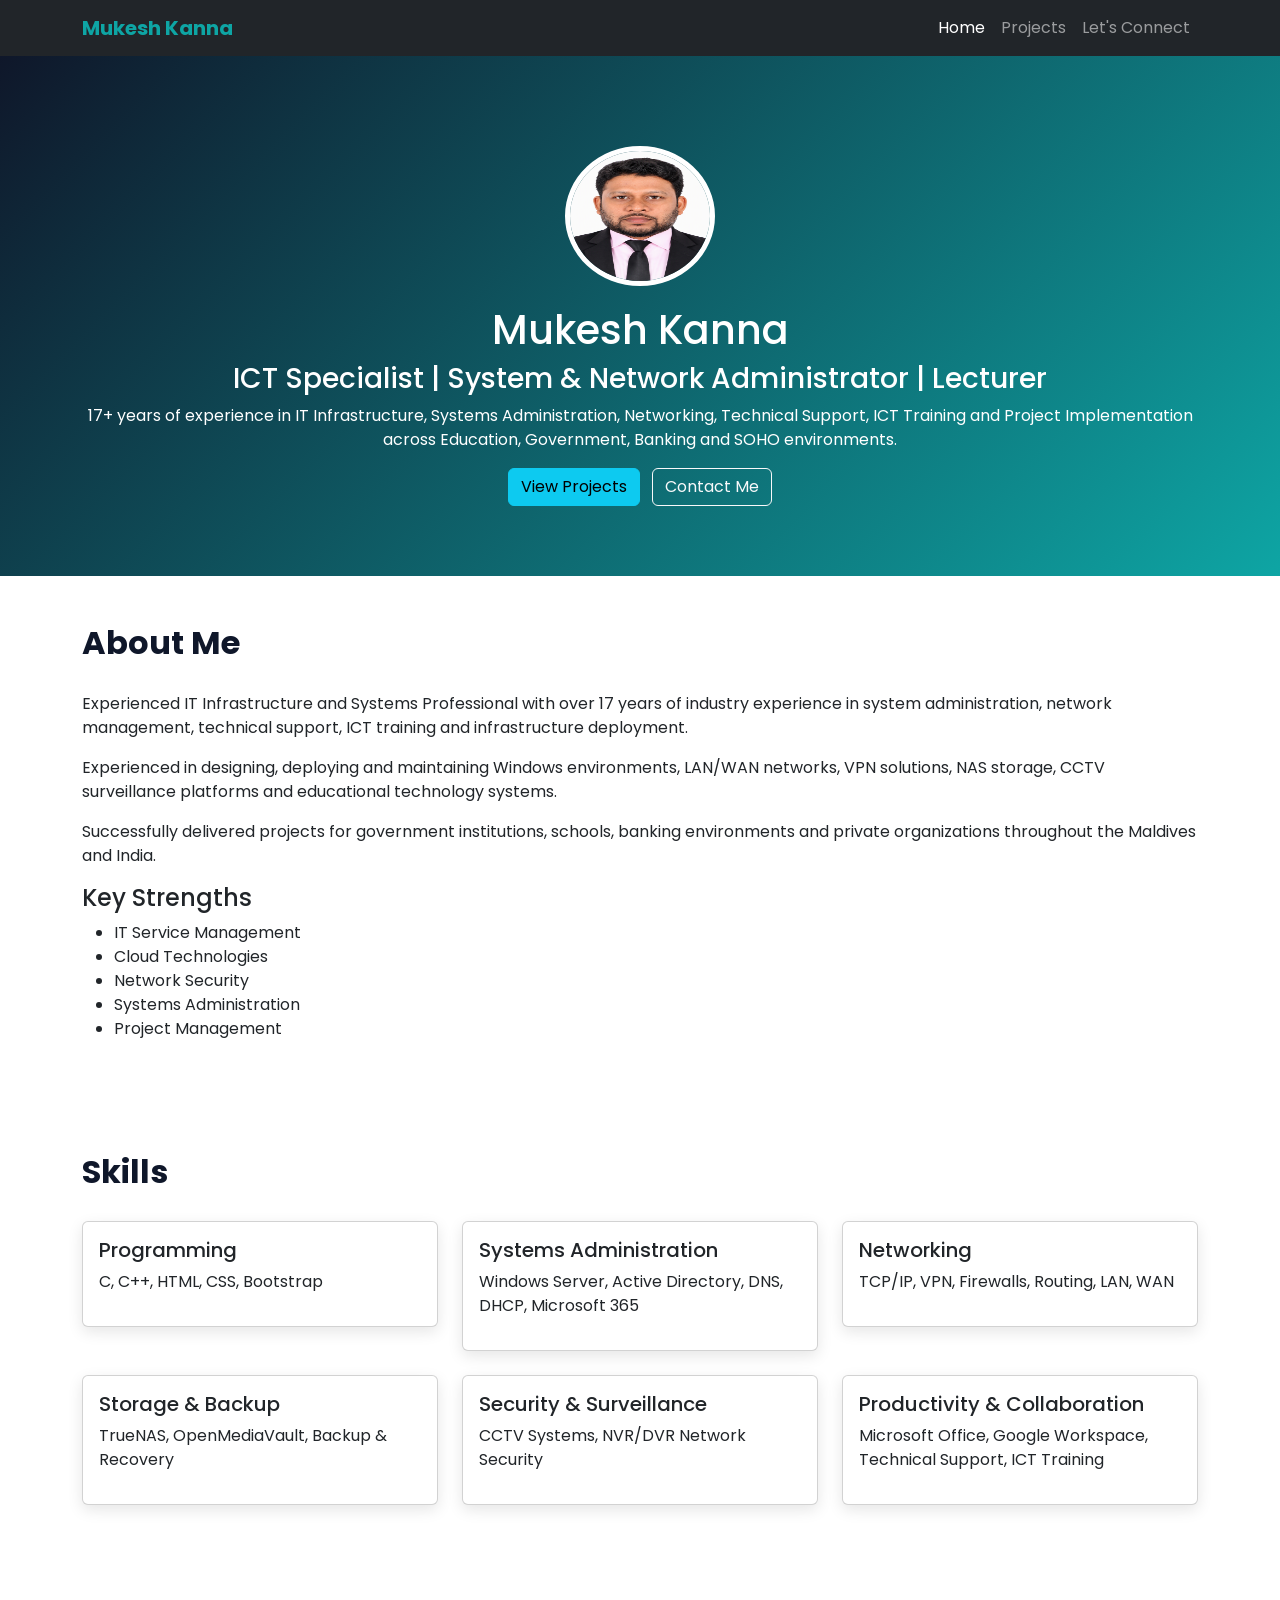
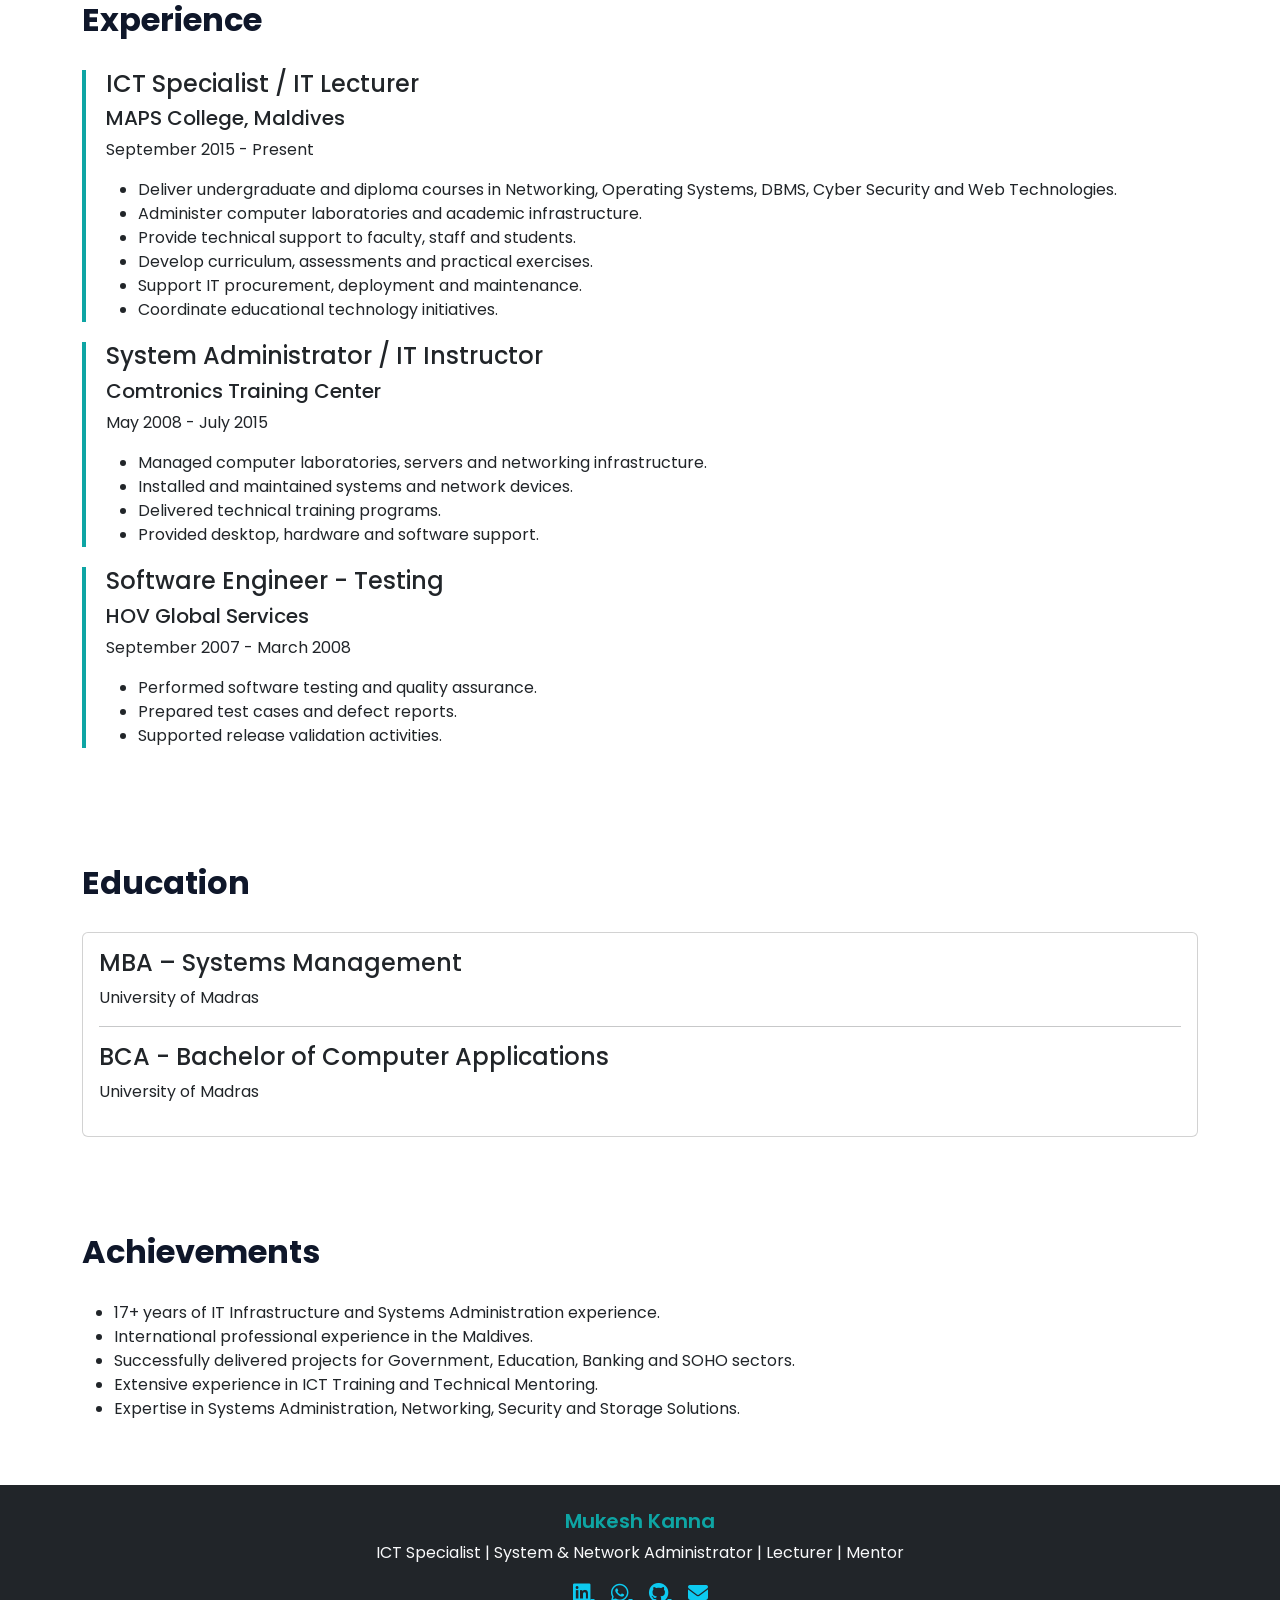
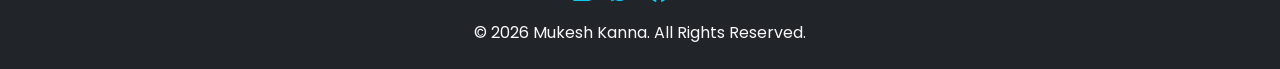
<file: index.html>
<!DOCTYPE html>
<html lang="en">
<head>
<meta charset="UTF-8">
<meta name="viewport" content="width=device-width, initial-scale=1.0">

<title>Mukesh Kanna | IT Professional</title>
<meta name="description" content="Portfolio of Mukesh Kanna - IT Professional">

<link href="https://cdn.jsdelivr.net/npm/bootstrap@5.3.3/dist/css/bootstrap.min.css" rel="stylesheet">
<link href="https://cdnjs.cloudflare.com/ajax/libs/font-awesome/6.5.1/css/all.min.css" rel="stylesheet">
<link href="css/style.css" rel="stylesheet">
</head>

<body>

<nav class="navbar navbar-expand-lg navbar-dark bg-dark fixed-top">
<div class="container">
<a class="navbar-brand" href="#"><strong><font color="#0ea5a4">Mukesh Kanna</font></strong> </a>

<button class="navbar-toggler" data-bs-toggle="collapse" data-bs-target="#navMenu">
<span class="navbar-toggler-icon"></span>
</button>

<div class="collapse navbar-collapse" id="navMenu">
<ul class="navbar-nav ms-auto">
<li class="nav-item"><a class="nav-link active" href="index.html">Home</a></li>
<li class="nav-item"><a class="nav-link" href="about.html">Projects</a></li>
<li class="nav-item"><a class="nav-link" href="contact.html">Let's Connect</a></li>
</ul>
</div>
</div>
</nav>

<section class="hero">
<div class="container text-center">
<img src="images/profile.png" class="profile-img" alt="Profile">
<h1>Mukesh Kanna</h1>

<h3>ICT Specialist | System & Network Administrator | Lecturer</h3>

<p>
17+ years of experience in IT Infrastructure, Systems Administration,
Networking, Technical Support, ICT Training and Project Implementation
across Education, Government, Banking and SOHO environments.
</p>

<a href="about.html" class="btn btn-info me-2">
View Projects
</a>

<a href="contact.html" class="btn btn-outline-light">
Contact Me
</a>

</div>
</section>

<section class="container py-5">
<h2 class="section-title">About Me</h2>

<p>
Experienced IT Infrastructure and Systems Professional with over
17 years of industry experience in system administration,
network management, technical support, ICT training and
infrastructure deployment.
</p>

<p>
Experienced in designing, deploying and maintaining Windows
environments, LAN/WAN networks, VPN solutions, NAS storage,
CCTV surveillance platforms and educational technology systems.
</p>

<p>
Successfully delivered projects for government institutions,
schools, banking environments and private organizations
throughout the Maldives and India.
</p>

<h4>Key Strengths</h4>
<ul>
<li>IT Service Management</li>
<li>Cloud Technologies</li>
<li>Network Security</li>
<li>Systems Administration</li>
<li>Project Management</li>
</ul>
</section>

<section class="container py-5">
<h2 class="section-title">Skills</h2>

<div class="row g-4">

<div class="col-md-4">
<div class="card skill-card">
<div class="card-body">
<h5>Programming</h5>
<p>C, C++, HTML, CSS, Bootstrap</p>
</div>
</div>
</div>

<div class="col-md-4">
<div class="card skill-card">
<div class="card-body">
<h5>Systems Administration</h5>
<p>Windows Server, Active Directory, DNS, DHCP, Microsoft 365</p>
</div>
</div>
</div>

<div class="col-md-4">
<div class="card skill-card">
<div class="card-body">
<h5>Networking</h5>
<p>TCP/IP, VPN, Firewalls, Routing, LAN, WAN</p>
</div>
</div>
</div>

<div class="col-md-4">
<div class="card skill-card">
<div class="card-body">
<h5>Storage & Backup</h5>
<p>TrueNAS, OpenMediaVault, Backup & Recovery</p>
</div>
</div>
</div>

<div class="col-md-4">
<div class="card skill-card">
<div class="card-body">
<h5>Security & Surveillance</h5>
<p>CCTV Systems, NVR/DVR Network Security</p>
</div>
</div>
</div>

<div class="col-md-4">
<div class="card skill-card">
<div class="card-body">
<h5>Productivity & Collaboration</h5>
<p>Microsoft Office, Google Workspace, Technical Support, ICT Training</p>
</div>
</div>
</div>

</div>
</section>

<section class="container py-5">
<h2 class="section-title">Experience</h2>

<div class="timeline">

<div class="timeline-item">

<h4>ICT Specialist / IT Lecturer</h4>

<h5>MAPS College, Maldives</h5>

<p>September 2015 - Present</p>

<ul>
<li>Deliver undergraduate and diploma courses in Networking, Operating Systems, DBMS, Cyber Security and Web Technologies.</li>
<li>Administer computer laboratories and academic infrastructure.</li>
<li>Provide technical support to faculty, staff and students.</li>
<li>Develop curriculum, assessments and practical exercises.</li>
<li>Support IT procurement, deployment and maintenance.</li>
<li>Coordinate educational technology initiatives.</li>
</ul>

</div>

<div class="timeline-item">

<h4>System Administrator / IT Instructor</h4>

<h5>Comtronics Training Center</h5>

<p>May 2008 - July 2015</p>

<ul>
<li>Managed computer laboratories, servers and networking infrastructure.</li>
<li>Installed and maintained systems and network devices.</li>
<li>Delivered technical training programs.</li>
<li>Provided desktop, hardware and software support.</li>
</ul>

</div>

<div class="timeline-item">

<h4>Software Engineer - Testing</h4>

<h5>HOV Global Services</h5>

<p>September 2007 - March 2008</p>

<ul>
<li>Performed software testing and quality assurance.</li>
<li>Prepared test cases and defect reports.</li>
<li>Supported release validation activities.</li>
</ul>

</div>

</div>
</section>

<section class="container py-5">
<h2 class="section-title">Education</h2>

<div class="card">
<div class="card-body">

<h4>MBA – Systems Management</h4>
<p>University of Madras</p>

<hr>

<h4>BCA - Bachelor of Computer Applications</h4>
<p>University of Madras</p>

</div>
</div>
</section>

<section class="container py-5">
<h2 class="section-title">Achievements</h2>
<ul>

<li>17+ years of IT Infrastructure and Systems Administration experience.</li>

<li>International professional experience in the Maldives.</li>

<li>Successfully delivered projects for Government, Education, Banking and SOHO sectors.</li>

<li>Extensive experience in ICT Training and Technical Mentoring.</li>

<li>Expertise in Systems Administration, Networking, Security and Storage Solutions.</li>

</ul>
</section>

<footer class="bg-dark text-light py-4">

    <div class="container text-center">

        <h5>Mukesh Kanna</h5>

        <p>
            ICT Specialist | System & Network Administrator | Lecturer | Mentor
        </p>

        <div class="mb-3">

            <a href="https://linkedin.com/in/mukesh-kanna-30a133b"
               target="_blank"
               class="text-info mx-2">
                <i class="fab fa-linkedin fa-lg"></i>
            </a>

            <a href="https://wa.me/9609945607"
               target="_blank"
               class="text-info mx-2">
                <i class="fab fa-whatsapp fa-lg"></i>
            </a>
             <a href="https://github.com/mukeshkanna85" class="text-info mx-2">
                    <i class="fab fa-github fa-lg"></i>
                </a>

            <a href="mailto:mukeshkanna85@gmail.com"
               class="text-info mx-2">
                <i class="fas fa-envelope fa-lg"></i>
            </a>

        </div>

        <p class="mb-0">
            © 2026 Mukesh Kanna. All Rights Reserved.
        </p>

    </div>

</footer>

<script src="https://cdn.jsdelivr.net/npm/bootstrap@5.3.3/dist/js/bootstrap.bundle.min.js"></script>
<script src="js/script.js"></script>

</body>
</html>
</file>
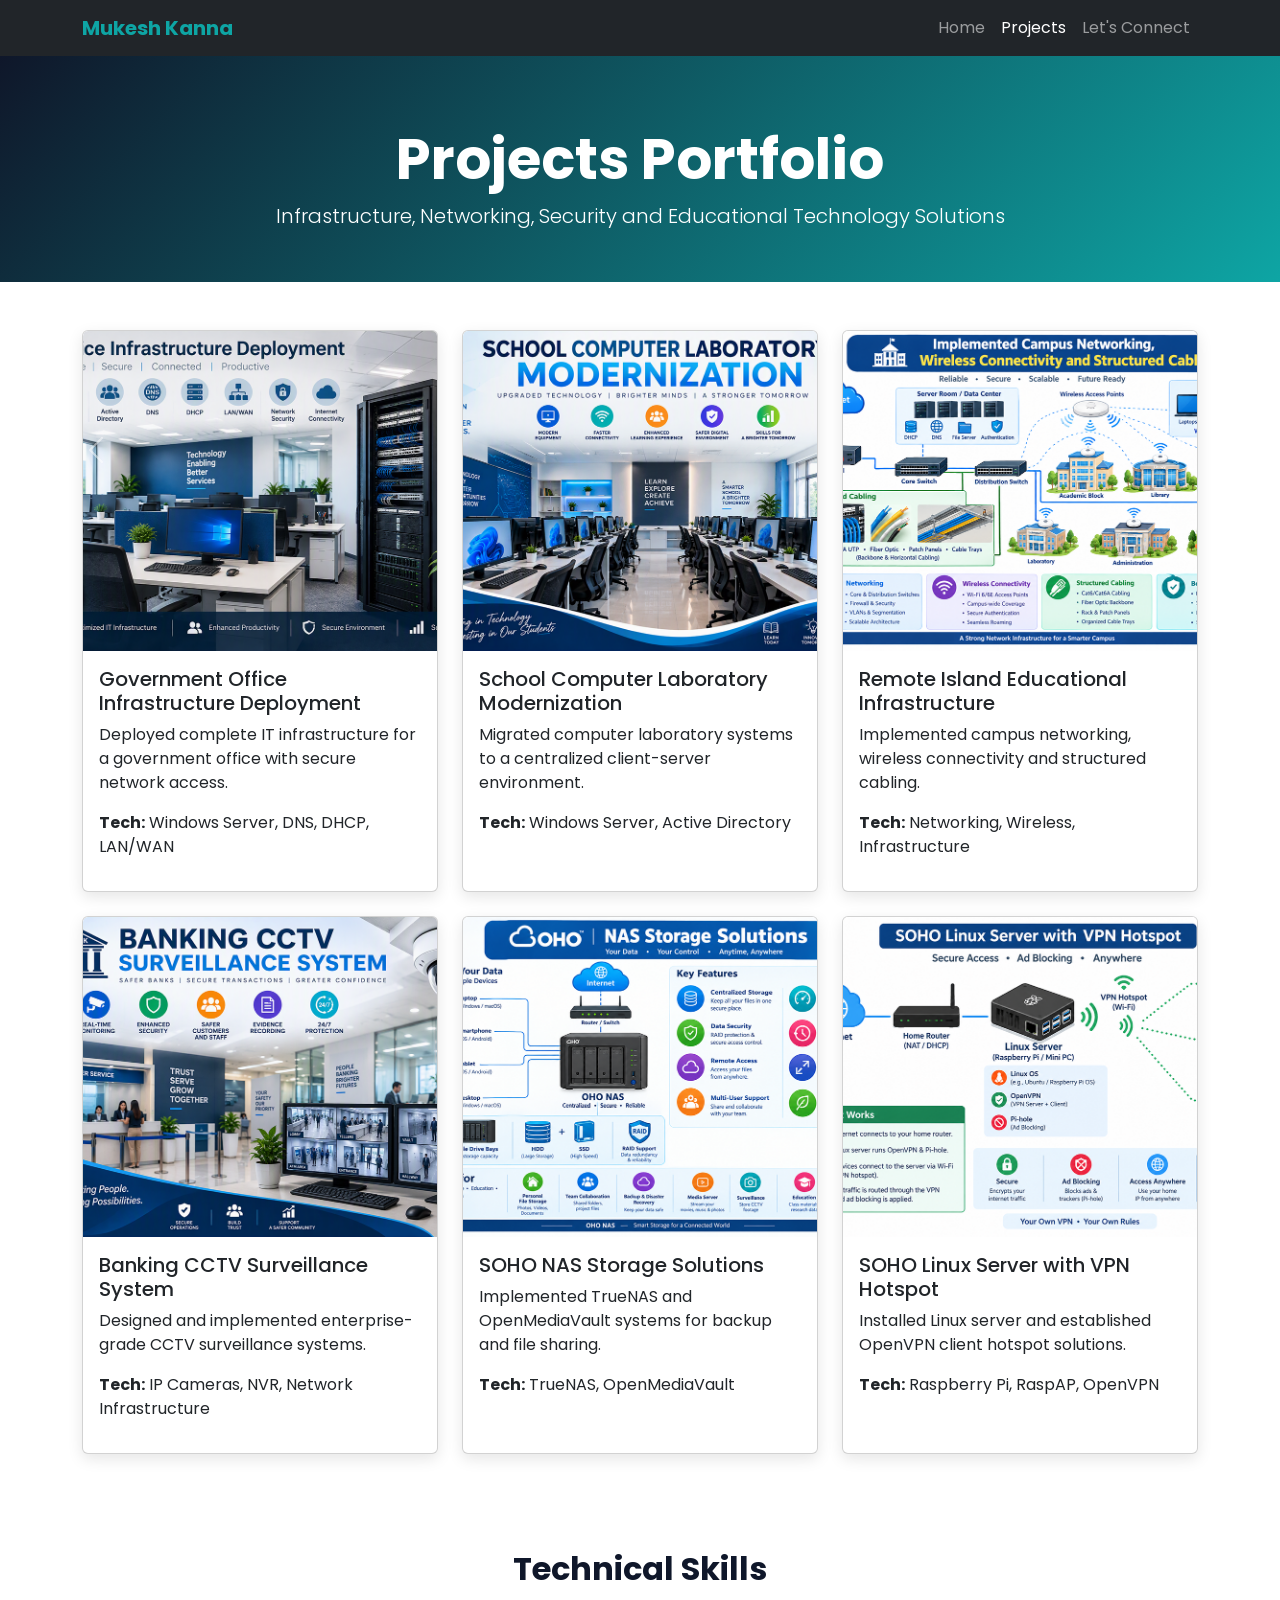
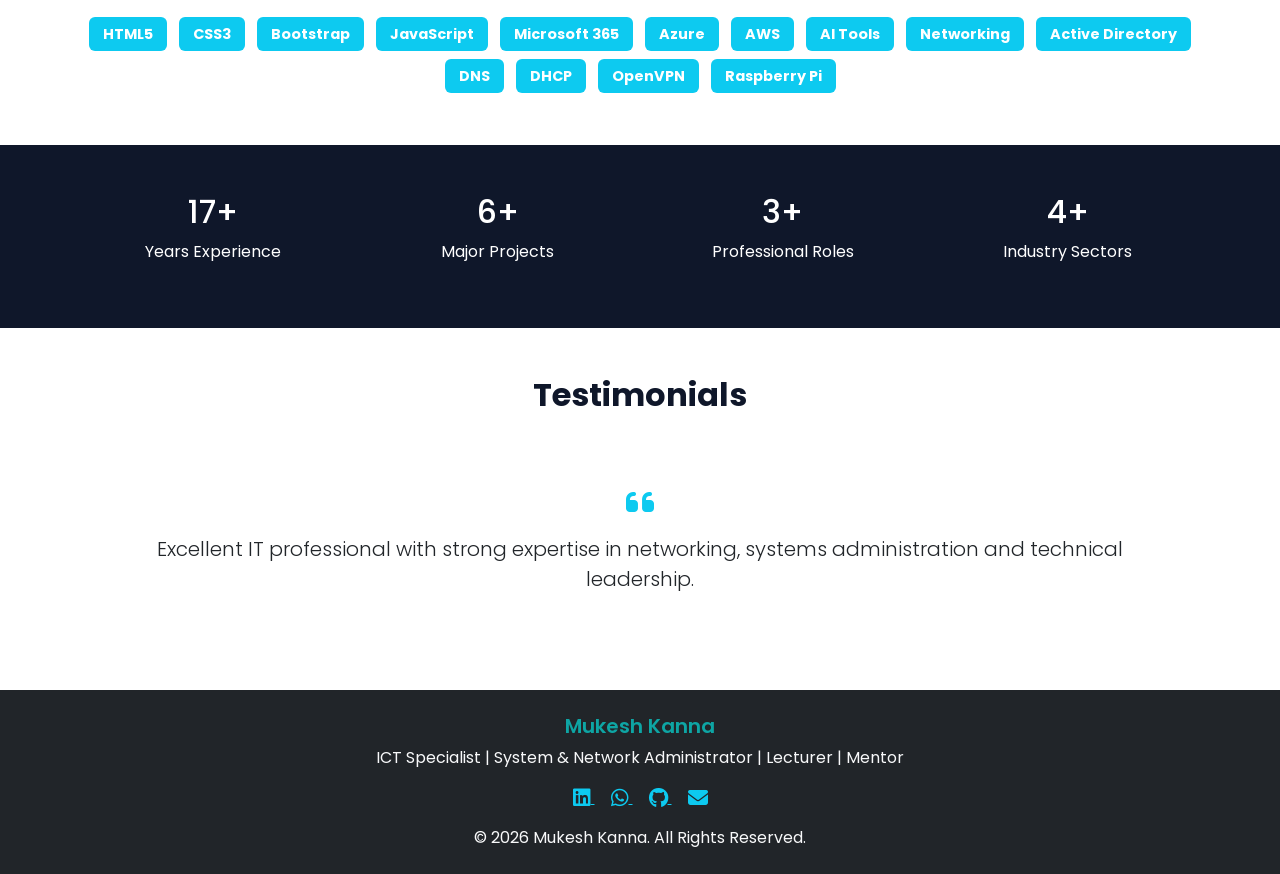
<file: about.html>
<!DOCTYPE html>
<html lang="en">

<head>
    <meta charset="UTF-8">
    <meta name="viewport" content="width=device-width, initial-scale=1.0">

    <title>Projects | Mukesh Kanna</title>

    <link href="https://cdn.jsdelivr.net/npm/bootstrap@5.3.3/dist/css/bootstrap.min.css" rel="stylesheet">

    <link href="https://cdnjs.cloudflare.com/ajax/libs/font-awesome/6.5.1/css/all.min.css" rel="stylesheet">

    <link href="css/style.css" rel="stylesheet">
</head>

<body>

    <!-- Navigation -->
    <nav class="navbar navbar-expand-lg navbar-dark bg-dark fixed-top">
        <div class="container">

            <a class="navbar-brand fw-bold" href="index.html">
                <font color="#0ea5a4">Mukesh Kanna</font>
            </a>

            <button class="navbar-toggler"
                type="button"
                data-bs-toggle="collapse"
                data-bs-target="#navbarNav">
                <span class="navbar-toggler-icon"></span>
            </button>

            <div class="collapse navbar-collapse" id="navbarNav">

                <ul class="navbar-nav ms-auto">

                    <li class="nav-item">
                        <a class="nav-link" href="index.html">
                            Home
                        </a>
                    </li>

                    <li class="nav-item">
                        <a class="nav-link active" href="about.html">
                            Projects
                        </a>
                    </li>

                    <li class="nav-item">
                        <a class="nav-link" href="contact.html">
                            Let's Connect
                        </a>
                    </li>

                </ul>

            </div>

        </div>
    </nav>

    <!-- Page Banner -->
    <header class="page-banner text-center text-white">
        <div class="container">

            <h1 class="display-4 fw-bold">
                Projects Portfolio
            </h1>

            <p class="lead">
                Infrastructure, Networking, Security and Educational Technology Solutions
            </p>

        </div>
    </header>

    <!-- Projects -->
    <section class="container py-5">

        <div class="row g-4">

            <!-- Project 1 -->
            <div class="col-md-4">
                <div class="card project-card h-100">

                    <img src="images/project1.png"
                        class="card-img-top"
                        alt="Government Infrastructure">

                    <div class="card-body">

                        <h5 class="card-title">
                            Government Office Infrastructure Deployment
                        </h5>

                        <p>
                            Deployed complete IT infrastructure for a government office with secure network access.
                        </p>

                        <p>
                            <strong>Tech:</strong>
                            Windows Server, DNS, DHCP, LAN/WAN
                        </p>

                    </div>

                    

                </div>
            </div>

            <!-- Project 2 -->
            <div class="col-md-4">
                <div class="card project-card h-100">

                    <img src="images/project2.png"
                        class="card-img-top"
                        alt="Lab Modernization">

                    <div class="card-body">

                        <h5>
                            School Computer Laboratory Modernization
                        </h5>

                        <p>
                            Migrated computer laboratory systems to a centralized client-server environment.
                        </p>

                        <p>
                            <strong>Tech:</strong>
                            Windows Server, Active Directory
                        </p>

                    </div>

                  

                </div>
            </div>

            <!-- Project 3 -->
            <div class="col-md-4">
                <div class="card project-card h-100">

                    <img src="images/project3.png"
                        class="card-img-top"
                        alt="Educational Infrastructure">

                    <div class="card-body">

                        <h5>
                            Remote Island Educational Infrastructure
                        </h5>

                        <p>
                            Implemented campus networking, wireless connectivity and structured cabling.
                        </p>

                        <p>
                            <strong>Tech:</strong>
                            Networking, Wireless, Infrastructure
                        </p>

                    </div>

                  

                </div>
            </div>

            <!-- Project 4 -->
            <div class="col-md-4">
                <div class="card project-card h-100">

                    <img src="images/project4.png"
                        class="card-img-top"
                        alt="CCTV Project">

                    <div class="card-body">

                        <h5>
                            Banking CCTV Surveillance System
                        </h5>

                        <p>
                            Designed and implemented enterprise-grade CCTV surveillance systems.
                        </p>

                        <p>
                            <strong>Tech:</strong>
                            IP Cameras, NVR, Network Infrastructure
                        </p>

                    </div>

               

                </div>
            </div>

            <!-- Project 5 -->
            <div class="col-md-4">
                <div class="card project-card h-100">

                    <img src="images/project5.png"
                        class="card-img-top"
                        alt="NAS Storage">

                    <div class="card-body">

                        <h5>
                            SOHO NAS Storage Solutions
                        </h5>

                        <p>
                            Implemented TrueNAS and OpenMediaVault systems for backup and file sharing.
                        </p>

                        <p>
                            <strong>Tech:</strong>
                            TrueNAS, OpenMediaVault
                        </p>

                    </div>

         

                </div>
            </div>

            <!-- Project 6 -->
            <div class="col-md-4">
                <div class="card project-card h-100">

                    <img src="images/project6.png"
                        class="card-img-top"
                        alt="VPN Hotspot">

                    <div class="card-body">

                        <h5>
                            SOHO Linux Server with VPN Hotspot
                        </h5>

                        <p>
                            Installed Linux server and established OpenVPN client hotspot solutions.
                        </p>

                        <p>
                            <strong>Tech:</strong>
                            Raspberry Pi, RaspAP, OpenVPN
                        </p>

                    </div>

  

                </div>
            </div>

        </div>

    </section>

    <!-- Technical Skills -->
    <section class="container py-5">

        <h2 class="section-title text-center mb-4">
            Technical Skills
        </h2>

        <div class="text-center">

            <span class="badge bg-info m-1">HTML5</span>
            <span class="badge bg-info m-1">CSS3</span>
            <span class="badge bg-info m-1">Bootstrap</span>
            <span class="badge bg-info m-1">JavaScript</span>
            <span class="badge bg-info m-1">Microsoft 365</span>
            <span class="badge bg-info m-1">Azure</span>
            <span class="badge bg-info m-1">AWS</span>
            <span class="badge bg-info m-1">AI Tools</span>
            <span class="badge bg-info m-1">Networking</span>
            <span class="badge bg-info m-1">Active Directory</span>
            <span class="badge bg-info m-1">DNS</span>
            <span class="badge bg-info m-1">DHCP</span>
            <span class="badge bg-info m-1">OpenVPN</span>
            <span class="badge bg-info m-1">Raspberry Pi</span>

        </div>

    </section>

    <!-- Statistics -->
    <section class="stats py-5">

        <div class="container">

            <div class="row text-center">

                <div class="col-md-3">
                    <h2>17+</h2>
                    <p>Years Experience</p>
                </div>

                <div class="col-md-3">
                    <h2>6+</h2>
                    <p>Major Projects</p>
                </div>

                <div class="col-md-3">
                    <h2>3+</h2>
                    <p>Professional Roles</p>
                </div>

                <div class="col-md-3">
                    <h2>4+</h2>
                    <p>Industry Sectors</p>
                </div>

            </div>

        </div>

    </section>

    <!-- Testimonials -->
    <section class="container py-5">

        <h2 class="section-title text-center mb-5">
            Testimonials
        </h2>

        <div id="testimonialCarousel"
            class="carousel slide"
            data-bs-ride="carousel">

            <div class="carousel-inner text-center">

                <div class="carousel-item active">

                    <div class="p-4">
                        <i class="fas fa-quote-left fa-2x text-info mb-3"></i>

                        <p class="lead">
                            Excellent IT professional with strong expertise in networking,
                            systems administration and technical leadership.
                        </p>
                    </div>

           
                        
                    </div>

                </div>

            </div>

            <button class="carousel-control-prev"
                type="button"
                data-bs-target="#testimonialCarousel"
                data-bs-slide="prev">

                <span class="carousel-control-prev-icon"></span>

            </button>

            <button class="carousel-control-next"
                type="button"
                data-bs-target="#testimonialCarousel"
                data-bs-slide="next">

                <span class="carousel-control-next-icon"></span>

            </button>

        </div>

    </section>

    <!-- Footer -->
    <footer class="bg-dark text-light py-4">

        <div class="container text-center">

            <h5>Mukesh Kanna</h5>

            <p>
            ICT Specialist | System & Network Administrator | Lecturer | Mentor
        </p>

            <div class="mb-3">

                <a href="https://linkedin.com" class="text-info mx-2">
                    <i class="fab fa-linkedin fa-lg"></i>
                </a>
                <a href="https://wa.me/9609945607"
               target="_blank"
               class="text-info mx-2">
                <i class="fab fa-whatsapp fa-lg"></i>
                <a href="https://github.com/mukeshkanna85" class="text-info mx-2">
                    <i class="fab fa-github fa-lg"></i>
                </a>

                <a href="mailto:mukeshkanna85@gmail.com"
                    class="text-info mx-2">
                    <i class="fas fa-envelope fa-lg"></i>
                </a>

            </div>

            <p class="mb-0">
                © 2026 Mukesh Kanna. All Rights Reserved.
            </p>

        </div>

    </footer>

    <script src="https://cdn.jsdelivr.net/npm/bootstrap@5.3.3/dist/js/bootstrap.bundle.min.js"></script>

</body>

</html>
</file>
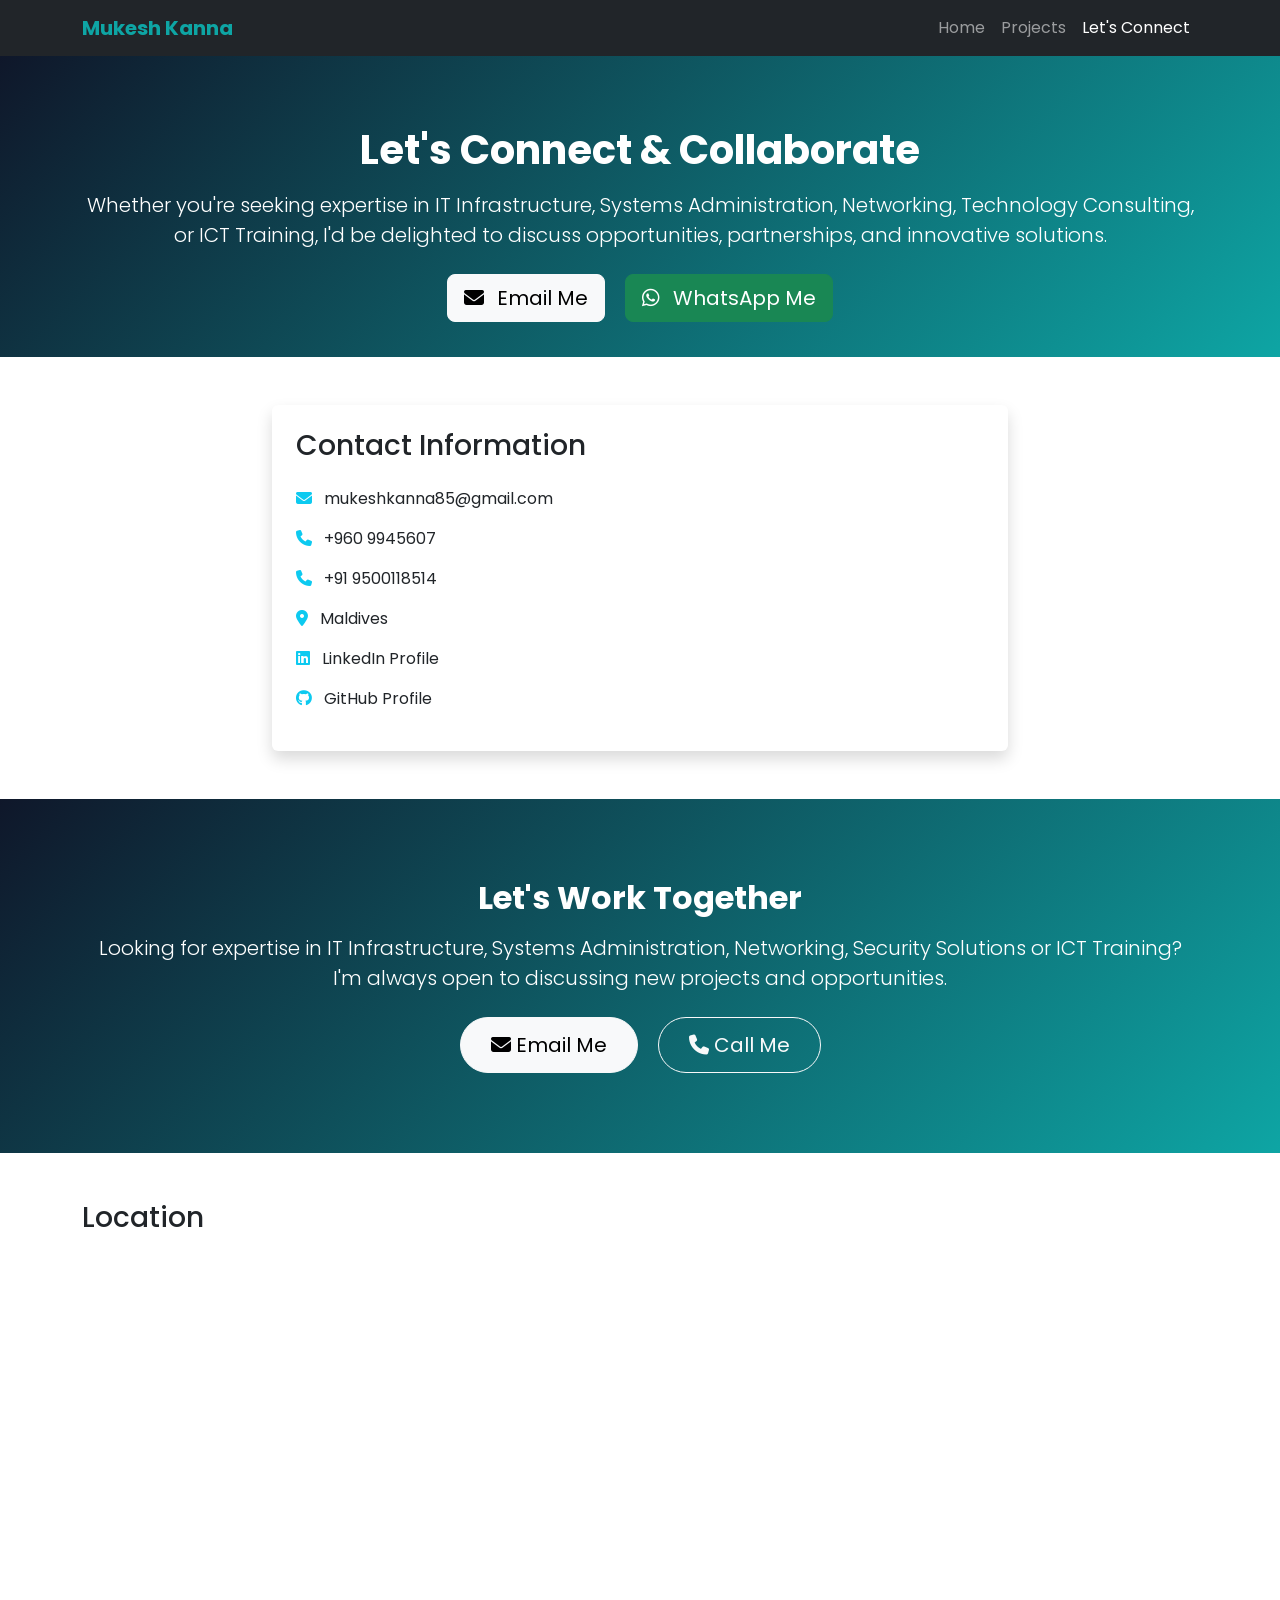
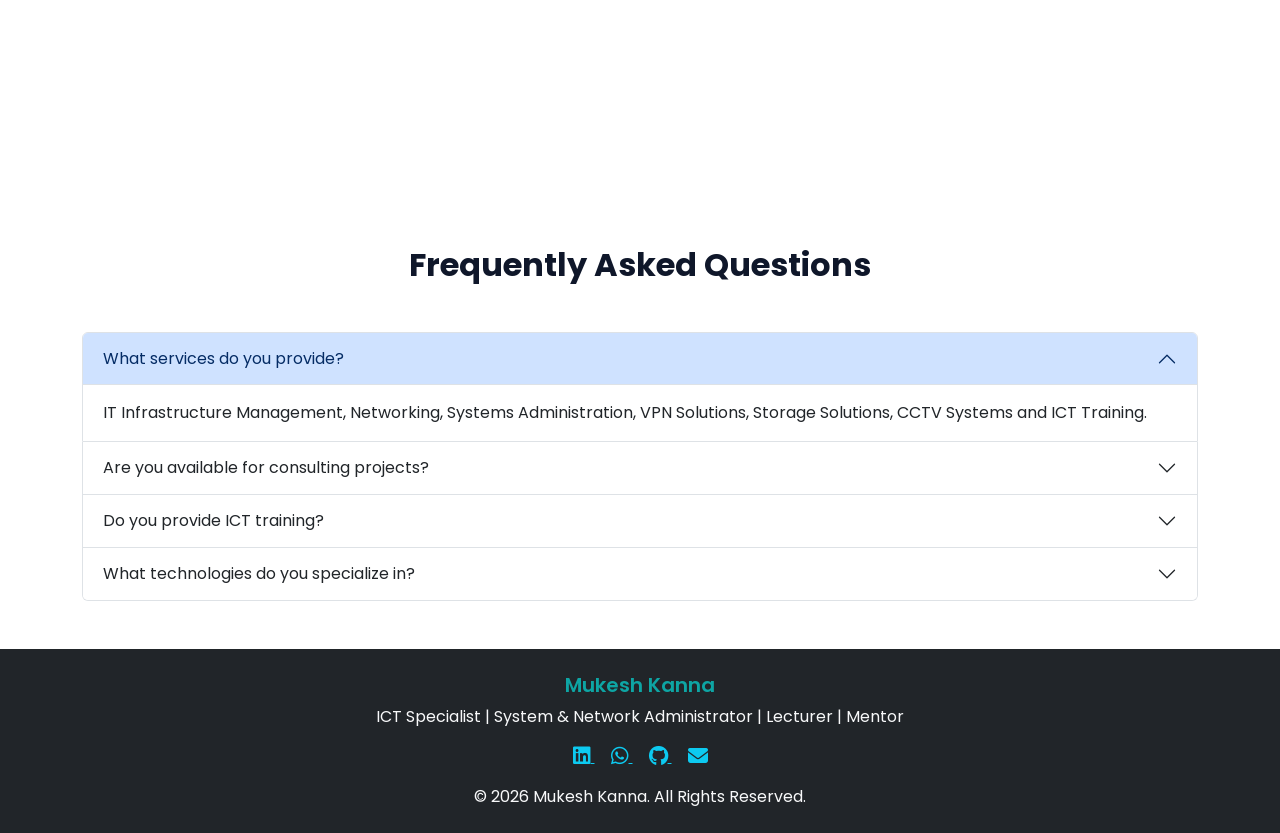
<file: contact.html>
<!DOCTYPE html>
<html lang="en">
<head>
<meta charset="UTF-8">
<meta name="viewport" content="width=device-width, initial-scale=1.0">

<title>Contact | Mukesh Kanna</title>

<link href="https://cdn.jsdelivr.net/npm/bootstrap@5.3.3/dist/css/bootstrap.min.css" rel="stylesheet">
<link rel="stylesheet"
      href="https://cdnjs.cloudflare.com/ajax/libs/font-awesome/6.5.1/css/all.min.css">
<link href="css/style.css" rel="stylesheet">
</head>

<body>

<nav class="navbar navbar-expand-lg navbar-dark bg-dark fixed-top">
<div class="container">
<a class="navbar-brand" href="index.html"><strong><font color="#0ea5a4">Mukesh Kanna</font></strong> </a>
<div class="navbar-nav ms-auto">
<a class="nav-link" href="index.html">Home</a>
<a class="nav-link" href="about.html">Projects</a>
<a class="nav-link active" href="contact.html">Let's Connect</a>
</div>
</div>
</nav>

<header class="page-banner">

    <div class="container text-center">

        <h1 class="text-white fw-bold">
            Let's Connect & Collaborate
        </h1>

        <p class="lead text-white mt-3">
            Whether you're seeking expertise in IT Infrastructure,
            Systems Administration, Networking, Technology Consulting,
            or ICT Training, I'd be delighted to discuss opportunities,
            partnerships, and innovative solutions.
        </p>

        <div class="mt-4">

            <a href="mailto:mukeshkanna85@gmail.com"
               class="btn btn-light btn-lg me-3">
                <i class="fas fa-envelope me-2"></i>
                Email Me
            </a>

            <a href="https://wa.me/9609945607"
               target="_blank"
               class="btn btn-success btn-lg">
                <i class="fab fa-whatsapp me-2"></i>
                WhatsApp Me
            </a>

        </div>

    </div>

</header>

<section class="container py-5">

    <div class="row justify-content-center">

        <div class="col-lg-8">

            <div class="card shadow border-0">

                <div class="card-body p-4">

                    <h3 class="mb-4">Contact Information</h3>

                    <p>
                        <i class="fas fa-envelope text-info me-2"></i>
                        mukeshkanna85@gmail.com
                    </p>

                    <p>
                        <i class="fas fa-phone text-info me-2"></i>
                        +960 9945607
                    </p>

                    <p>
                        <i class="fas fa-phone text-info me-2"></i>
                        +91 9500118514
                    </p>

                    <p>
                        <i class="fas fa-map-marker-alt text-info me-2"></i>
                        Maldives
                    </p>

                    <p>
                        <i class="fab fa-linkedin text-info me-2"></i>
                        LinkedIn Profile
                    </p>

                    <p>
                        <i class="fab fa-github text-info me-2"></i>
                        GitHub Profile
                    </p>

                </div>

            </div>

        </div>

    </div>

</section>
<section class="cta-section">

    <div class="container text-center">

        <h2 class="mb-3">Let's Work Together</h2>

        <p class="lead">
            Looking for expertise in IT Infrastructure, Systems Administration,
            Networking, Security Solutions or ICT Training?
            I'm always open to discussing new projects and opportunities.
        </p>

        <div class="mt-4">

            <a href="mailto:mukeshkanna85@gmail.com"
                class="btn btn-light btn-lg me-3">
                <i class="fas fa-envelope"></i> Email Me
            </a>

            <a href="tel:+9609945607"
                class="btn btn-outline-light btn-lg">
                <i class="fas fa-phone"></i> Call Me
            </a>

        </div>

    </div>

</section>
<section class="container py-5">
<h3>Location</h3>

<iframe
width="100%"
height="500"
src="https://www.google.com/maps/embed?pb=!1m14!1m12!1m3!1d9471.413627208085!2d73.51593179058037!3d4.173709367261401!2m3!1f0!2f0!3f0!3m2!1i1024!2i768!4f13.1!5e1!3m2!1sen!2smv!4v1792591051954!5m2!1sen!2smv">
</iframe>



</section>

<section class="container py-5">

    <h2 class="section-title text-center mb-5">
        Frequently Asked Questions
    </h2>

    <div class="accordion" id="faqAccordion">

        <div class="accordion-item">

            <h2 class="accordion-header">
                <button class="accordion-button"
                    type="button"
                    data-bs-toggle="collapse"
                    data-bs-target="#faq1">
                    What services do you provide?
                </button>
            </h2>

            <div id="faq1"
                 class="accordion-collapse collapse show"
                 data-bs-parent="#faqAccordion">

                <div class="accordion-body">
                    IT Infrastructure Management, Networking,
                    Systems Administration, VPN Solutions,
                    Storage Solutions, CCTV Systems and ICT Training.
                </div>

            </div>

        </div>

        <div class="accordion-item">

            <h2 class="accordion-header">

                <button class="accordion-button collapsed"
                    type="button"
                    data-bs-toggle="collapse"
                    data-bs-target="#faq2">

                    Are you available for consulting projects?

                </button>

            </h2>

            <div id="faq2"
                 class="accordion-collapse collapse"
                 data-bs-parent="#faqAccordion">

                <div class="accordion-body">
                    Yes. I provide consulting services in IT infrastructure,
                    networking, server deployment and technical support.
                </div>

            </div>

        </div>

        <div class="accordion-item">

            <h2 class="accordion-header">

                <button class="accordion-button collapsed"
                    type="button"
                    data-bs-toggle="collapse"
                    data-bs-target="#faq3">

                    Do you provide ICT training?

                </button>

            </h2>

            <div id="faq3"
                 class="accordion-collapse collapse"
                 data-bs-parent="#faqAccordion">

                <div class="accordion-body">
                    Yes. I have over 17 years of experience teaching Networking,
                    Cyber Security, Databases, Operating Systems and Web Technologies.
                </div>

            </div>

        </div>

        <div class="accordion-item">

            <h2 class="accordion-header">

                <button class="accordion-button collapsed"
                    type="button"
                    data-bs-toggle="collapse"
                    data-bs-target="#faq4">

                    What technologies do you specialize in?

                </button>

            </h2>

            <div id="faq4"
                 class="accordion-collapse collapse"
                 data-bs-parent="#faqAccordion">

                <div class="accordion-body">
                    Windows Server, Active Directory, DNS, DHCP,
                    OpenVPN, TrueNAS, OpenMediaVault,
                    Raspberry Pi, LAN/WAN Networking and CCTV Solutions.
                </div>

            </div>

        </div>

    </div>

</section>

    <footer class="bg-dark text-light py-4">

        <div class="container text-center">

            <h5>Mukesh Kanna</h5>

            <p>
            ICT Specialist | System & Network Administrator | Lecturer | Mentor
        </p>

            <div class="mb-3">

                <a href="https://linkedin.com" class="text-info mx-2">
                    <i class="fab fa-linkedin fa-lg"></i>
                </a>
                <a href="https://wa.me/9609945607"
               target="_blank"
               class="text-info mx-2">
                <i class="fab fa-whatsapp fa-lg"></i>
                <a href="https://github.com/mukeshkanna85" class="text-info mx-2">
                    <i class="fab fa-github fa-lg"></i>
                </a>

                <a href="mailto:mukeshkanna85@gmail.com"
                    class="text-info mx-2">
                    <i class="fas fa-envelope fa-lg"></i>
                </a>

            </div>

            <p class="mb-0">
                © 2026 Mukesh Kanna. All Rights Reserved.
            </p>

        </div>

    </footer>

<script src="https://cdn.jsdelivr.net/npm/bootstrap@5.3.3/dist/js/bootstrap.bundle.min.js"></script>
<script src="js/script.js"></script>

</body>
</html>
</file>
<file: css/style.css>
@import url('https://fonts.googleapis.com/css2?family=Poppins:wght@300;400;500;600&display=swap');

body{
font-family:'Poppins',sans-serif;
scroll-behavior:smooth;
}

.hero {
    background: linear-gradient(135deg,#0f172a,#0ea5a4);
    color: white;
    padding: 90px 0 70px;
    margin-top: 56px;
}

.profile-img{
width:150px;
height:140px;
border-radius:50%;
margin-bottom:20px;
border:5px solid white;
}

.page-banner {
    background: linear-gradient(135deg,#0f172a,#0ea5a4);
    color: white;
    padding: 70px 0 35px;
    margin-top: 56px;
}
.project-card {
    overflow: hidden;
}

.project-card:hover {
    transform: translateY(-8px);
}

.project-card .card-body {
    display: flex;
    flex-direction: column;
}

.project-card .card-footer {
    margin-top: auto;
}

.project-card img {
    width: 110%;
    height: 320px;
    object-fit: cover;
    transition: 0.3s ease;
    
}

.project-card:hover img {
    transform: scale(1.05);
}

.section-title {
    font-weight: 700;
}

.stats {
    background: #0f172a;
    color: white;
}

.carousel-item {
    min-height: 180px;
}

.badge {
    padding: 10px 14px;
    font-size: 0.9rem;
}



.section-title{
margin-bottom:30px;
font-weight:700;
color:#0f172a;
}

.card{
transition:.3s;
}

.card:hover{
transform:translateY(-10px);
}

.skill-card,
.project-card{
box-shadow:0 5px 15px rgba(0,0,0,0.1);
}

.stats{
background:#0f172a;
color:white;
}

.timeline-item{
border-left:4px solid #0ea5a4;
padding-left:20px;
margin-bottom:20px;
}

.cta-section{
background:#0ea5a4;
padding:70px 0;
color:white;
}

.footer {
    background: #0f172a;
    color: #ffffff;
    padding: 50px 0 20px;
}

footer a {
    transition: 0.3s ease;
}

footer a:hover {
    color: #ffffff !important;
}

footer h5 {
    color: #0ea5a4;
    font-weight: 600;
}

.footer a:hover {
    color: #0ea5a4;
}

.footer hr {
    border-color: rgba(255,255,255,0.15);
}
.cta-section{
    background: linear-gradient(135deg,#0f172a,#0ea5a4);
    color:#fff;
    padding:80px 20px;
}

.cta-section h2{
    font-weight:700;
    margin-bottom:20px;
}

.cta-section .btn{
    padding:12px 30px;
    border-radius:30px;
}

.cta-section .btn:hover{
    transform:translateY(-3px);
    transition:0.3s;
}
.page-banner h1,
.page-banner p {
    color: #ffffff;
}
</file>
